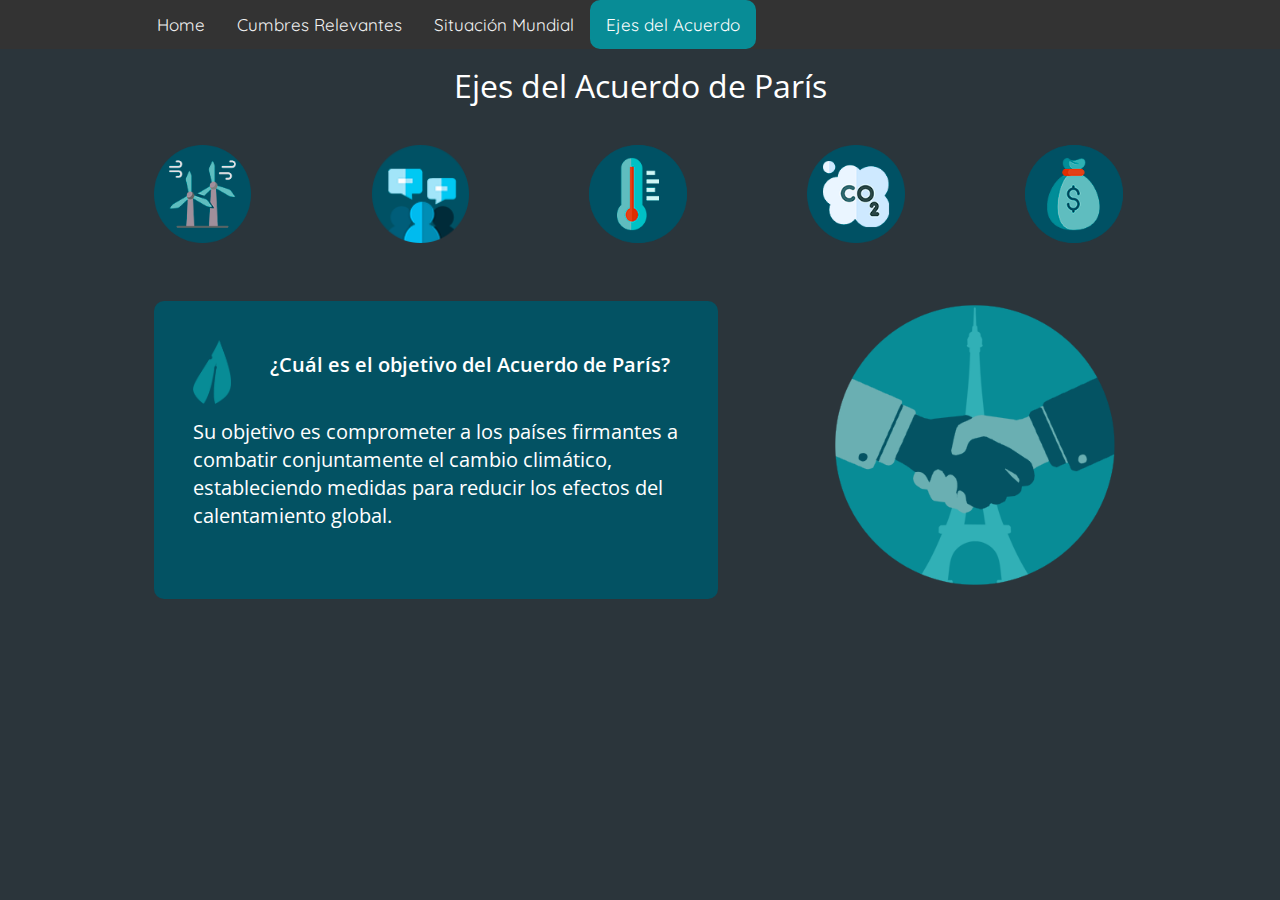
<file: plan de accion.html>
<!DOCTYPE html>
<html lang="es">

<head>
  <meta charset="UTF-8">
  <meta name="viewport" content="width=device-width, initial-scale=1, shrink-to-fit=no">

  <link rel="stylesheet" href="css/plan.css">
  <link href="https://fonts.googleapis.com/css2?family=Quicksand:wght@500&display=swap" rel="stylesheet">
  <link href="https://fonts.googleapis.com/css2?family=Open+Sans:wght@400;700&display=swap" rel="stylesheet">
  <!-- Add icon library -->
  <link rel="stylesheet" href="https://cdnjs.cloudflare.com/ajax/libs/font-awesome/4.7.0/css/font-awesome.min.css">

  <title>Principales Cumbres Climáticas</title>
</head>

<body>

  <!--//////////////////////////////NAVBAR////////////////-->
  <div class="topnav" id="myTopnav">
    <a href="index.html">Home</a>
    <a href="cumbres.html">Cumbres Relevantes</a>
    <a href="mapa.html">Situación Mundial</a>
    <a href="plan de accion.html" class="active">Ejes del Acuerdo</a>
    <a href="javascript:void(0);" class="icon" onclick="myFunction()">
      <i class="fa fa-bars"></i>
    </a>
  </div>


  <div>

    <div class="container-gral"> <!-- Contenedor de toda la pag -->
      <h1>Ejes del Acuerdo de París</h1>
      <div class="iconos"> <!-- Contenedor de iconos/botones -->
        <img src="img/plan/molinos.png" class="uno" id="molinol">
        <img src="img/plan/revision.png" class="dos" id="revision">
        <img src="img/plan/temperatura.png" class="tres" id="temperatura">
        <img src="img/plan/co2.png" class="cuatro" id="co2">
        <img src="img/plan/fondos.png" class="cinco" id="fondos">
      </div>

      <div class="segundo-contenedor"> <!-- Contenedor inferior -->
        <div class="tarjetas-plan"> <!-- Contenedor de textos -->

          <div class="tarjeta-intro" id="tarjeta-intro">
            <img src="img/plan/hoja.png" class="logo">
            <p class="titulo-intro">¿Cuál es el objetivo del Acuerdo de París?</p>
            <p class="descripcion">Su objetivo es comprometer a los países firmantes a combatir conjuntamente el cambio climático, estableciendo medidas para reducir los efectos del calentamiento global.</p>
          </div>

          <div class="accion1" id="accion1">
            <p class="titulo">Energías Renovables</p>
            <img src="img/plan/rayo.png" class="img-accion1">
            <p class="descripcion">Fomentar la producción y el uso de energías renovables en la industria mundial, evitando el carbón y petróleo.</p>
          </div>

          <div class="accion2" id="accion2">
            <p class="titulo">Mecanismos de revisión</p>
            <img src="img/plan/tarjeta-revision.png" class="img-accion2">
            <p class="descripcion">Revisión y balance cada 5 años. Es obligatorio presentar avances respecto al balance anterior.</p>
          </div>
          <div class="accion3" id="accion3">
            <p class="titulo">Temperatura</p>
            <img src="img/plan/uno.png" class="img-accion3">
            <p class="descripcion">Mantener el calentamiento global muy por debajo de los 2°C respecto de la era preindustrial con un ideal de 1,5°C.</p>
          </div>
          <div class="accion4" id="accion4">
            <p class="titulo">Objetivos de emisión</p>
            <img src="img/plan/grafico.png" class="img-accion4">
            <p class="descripcion">Bajar las emisiones de gases de efecto invernadero para equilibrarlas con las absorbidas por los sumideros.</p>
          </div>
          <div class="accion5" id="accion5">
            <p class="titulo">Financiación</p>
            <img src="img/plan/cien.png" class="img-accion5">
            <p class="descripcion">Los países ricos deberán donar 100.000 millones de dólares al año para ayudar a los países pobres.</p>
          </div>
        </div>

        <div class="ilustraciones" style="width:24%; padding-left: 12%;"> <!-- Contenedor de imagenes laterales -->
          <img src="img/plan/saludo.png" class="ilustracion0">
          <img src="img/plan/icono3.png" class="ilustracion1">
          <img src="img/plan/icono4.png" class="ilustracion2">
          <img src="img/plan/icono1.png" class="ilustracion3">
          <img src="img/plan/icono6.png" class="ilustracion4">
          <img src="img/plan/icono2.png" class="ilustracion5">
        </div>
      </div>

    </div> <!-- Cierra contenedor gral -->

  </div>


  <script src="js/jquery.min.js"></script>
  <script src="js/acuerdo.js"></script>
</body>

</html>
</file>
<file: css/plan.css>
* {
  padding: 0%;
  margin: 0%;
}

:root {
  --fondo: #2b353b;
  --texto-blanco: #fff;
  --texto-celeste: #44c0c4;
  --rojo: #c54320;
  --tarjeta-plana: #035263;
  --tarjeta-borde: #82bcbe;
  --circulo-timeline: #088c96;
  --linea-timeline: #44c0c4;
  --flecha-nav: #a0a0a0;
}
body {
  background-color: #2b353b;
}

h1 {
  font-family: "Open sans";
  font-weight: 400;
  text-align: center;
  color: white;
  padding-top: 1.5%;
}

p {
  font-size: 1.6vW;
  margin: 0%;
}

.topnav {
  background-color: #333;
  overflow: hidden;
  width: 89%;
  padding-left: 11%;
}

/*DETALLES*/
.topnav a {
  float: left;
  display: block;
  color: #f2f2f2;
  font-family: "Quicksand";
  text-align: center;
  padding: 14px 16px;
  text-decoration: none;
  font-size: 17px;
  border-radius: 10px;
}

/*POR DONDE PASA EL MOUSE*/
.topnav a:hover {
  background-color: var(--texto-celeste);
  color: black;
}

/*EL ACTIVO*/
.topnav a.active {
  background-color: #088c96;
  color: white;
}

.topnav .icon {
  display: none;
}

.container-gral {
  margin: 0% 12% 0% 12%;
}

.iconos {
  display: flex;
}
.iconos .uno { padding-left: 0%;}
.iconos img {
  width: 10%;
  padding: 4% 0% 4% 12.4%;
}
.segundo-contenedor{
  display: inline-flex;
}
.tarjetas-plan {
  background: #035263;;
  border-radius: 10px;
  padding: 4%;
  height: 220px;
  font-family: 'Open Sans', sans-serif;
  color: white;
  width: 50%;
  margin-top: 2%;
}

.tarjetas-plan .tarjeta-intro img {
  width: 3%;
  position: absolute;
  padding: 0%;
}
.tarjetas-plan .tarjeta-intro .titulo-intro {
  text-align: left;
  font-weight: 600;
  padding: 2% 0% 8% 16%;
}
.tarjetas-plan .tarjeta-intro .descripcion {text-align: left;}

.tarjetas-plan .titulo {text-align: center;}
.tarjetas-plan img {padding: 4% 0% 2% 0%;}
.tarjetas-plan .img-accion1 {width: 16%; padding-left: 41%;}
.tarjetas-plan .img-accion2 {width: 16%; padding-left: 42%;}
.tarjetas-plan .img-accion3 {width: 29%; padding-left: 35%;}
.tarjetas-plan .img-accion4 {width: 15%; padding-left: 41%;}
.tarjetas-plan .img-accion5 {width: 55%; padding-left: 22%;}

.tarjeta-intro {display: block;}

.accion1 {display: none;}
.accion2 {display: none;}
.accion3 {display: none;}
.accion4 {display: none;}
.accion5 {display: none;}

.ilustracion0 {display: block; width: 120%; padding-top: 10%;}
.ilustracion1 {display: none; width: 120%; padding-top: 10%;}
.ilustracion2 {display: none; width: 120%; padding-top: 10%;}
.ilustracion3 {display: none; width: 120%; padding-top: 10%;}
.ilustracion4 {display: none; width: 120%; padding-top: 10%;}
.ilustracion5 {display: none; width: 120%; padding-top: 10%;}



/*//////////////////////////////////////////////////////////////////////////////////////////////////////////////*/
/*MEDIA QUERY*/
@media screen and (max-width: 640px) {
  .topnav {
    padding-left: 0%;
    width: 100%;
  }

  .topnav a:not(:first-child) {
    display: none;
  }

  .topnav a.icon {
    float: right;
    display: block;
  }
  .topnav.responsive {
    position: relative;
  }

  .topnav.responsive a.icon {
    position: absolute;
    right: 0;
    top: 0;
  }

  .topnav.responsive a {
    float: none;
    display: block;
    text-align: left;
  }

  p {font-size: 3.5vw;}

  .iconos .uno { padding-left: 0%;}
  .iconos img {
    width: 25%;
    padding: 4% 0% 4% 12.4%;
  }

.iconos .uno {
    z-index:4;
  }

  .iconos .dos {
    z-index:3;
  }

  .iconos .tres {
    z-index:2;
  }


  .iconos .cuatro {
    position: absolute;
    padding: 23% 0% 0% 10%;
    width: 22%;
    z-index:1;
  }
  .iconos .cinco {
    position: absolute;
    padding: 23% 0% 0% 41%;
    width: 22%;
    z-index:0;
  }

  .ilustraciones {display: none;}

  .tarjetas-plan {
    width: 100%;
    margin-top: 35%;
    padding: 6% 7% 6% 8%;
  }



  .tarjetas-plan .tarjeta-intro img {
    width: 6%;
    padding-top: 2%;
  }

.tarjetas-plan .tarjeta-intro .titulo-intro {
    padding-top: 5%;
    padding-bottom: 13%;
  }

}
</file>
